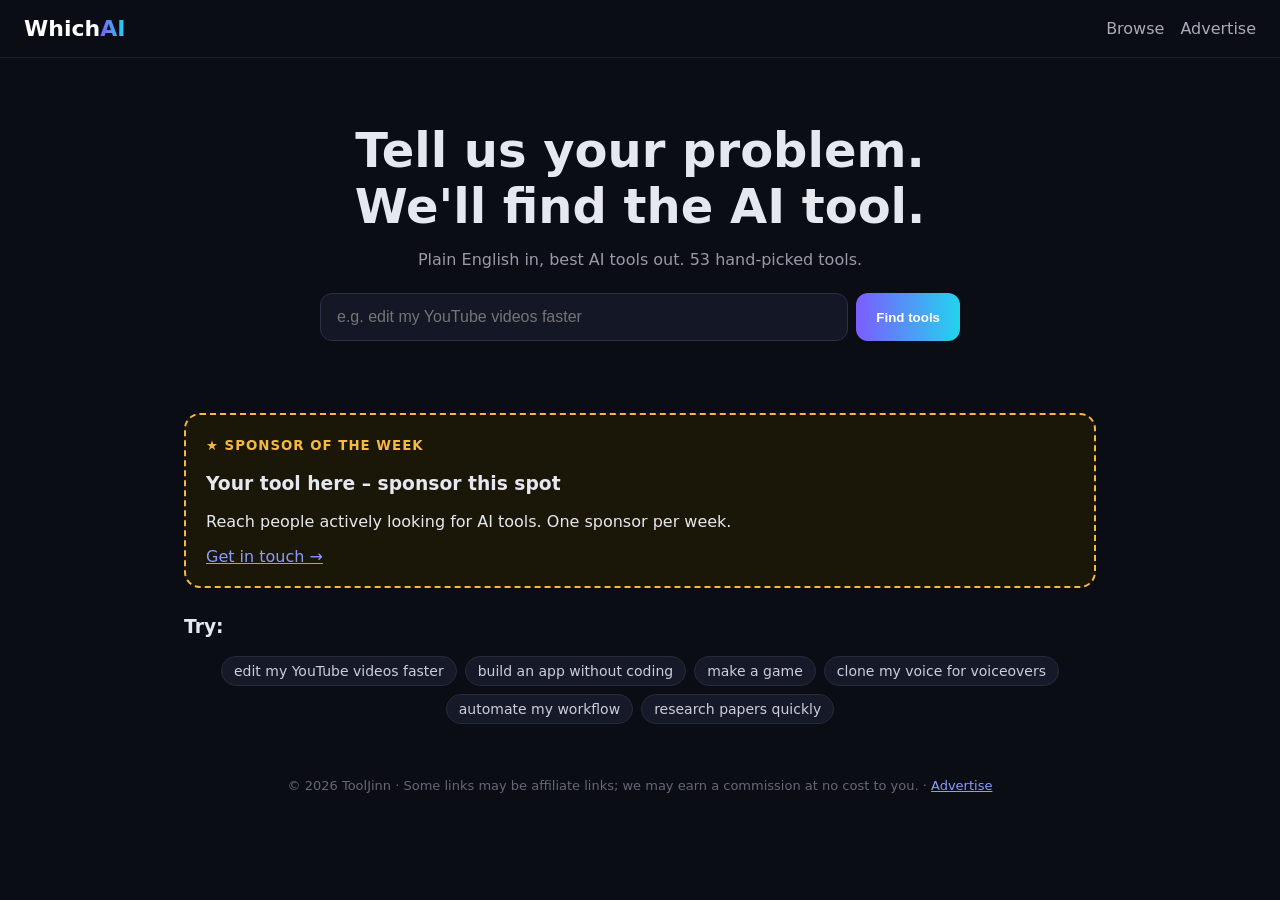
<file: index.html>
<!doctype html><html lang="en"><head><meta charset="utf-8"><meta name="viewport" content="width=device-width,initial-scale=1"><title>ToolJinn – find the right AI tool for your problem</title><meta name="description" content="Describe your problem in plain English and get matched to the best AI tools."><link rel="stylesheet" href="style.css"></head><body><header><a class="logo" href="index.html">Which<span>AI</span></a><nav><a href="index.html#browse">Browse</a><a href="advertise.html">Advertise</a></nav></header><main><section class="hero"><h1>Tell us your problem.<br>We'll find the AI tool.</h1><p>Plain English in, best AI tools out. <span id="count">50+</span> hand-picked tools.</p>
<form id="f"><input id="q" placeholder="e.g. edit my YouTube videos faster" aria-label="Describe your problem"><button>Find tools</button></form></section>
<div class="sponsor"><small>★ SPONSOR OF THE WEEK</small><h3>Your tool here – sponsor this spot</h3><p>Reach people actively looking for AI tools. One sponsor per week.</p><a href="mailto:sponsor@example.com?subject=ToolJinn%20sponsorship">Get in touch →</a></div><section id="view"></section></main><footer>© 2026 ToolJinn · Some links may be affiliate links; we may earn a commission at no cost to you. · <a href="advertise.html">Advertise</a></footer><script src="app.js"></script></body></html>
</file>
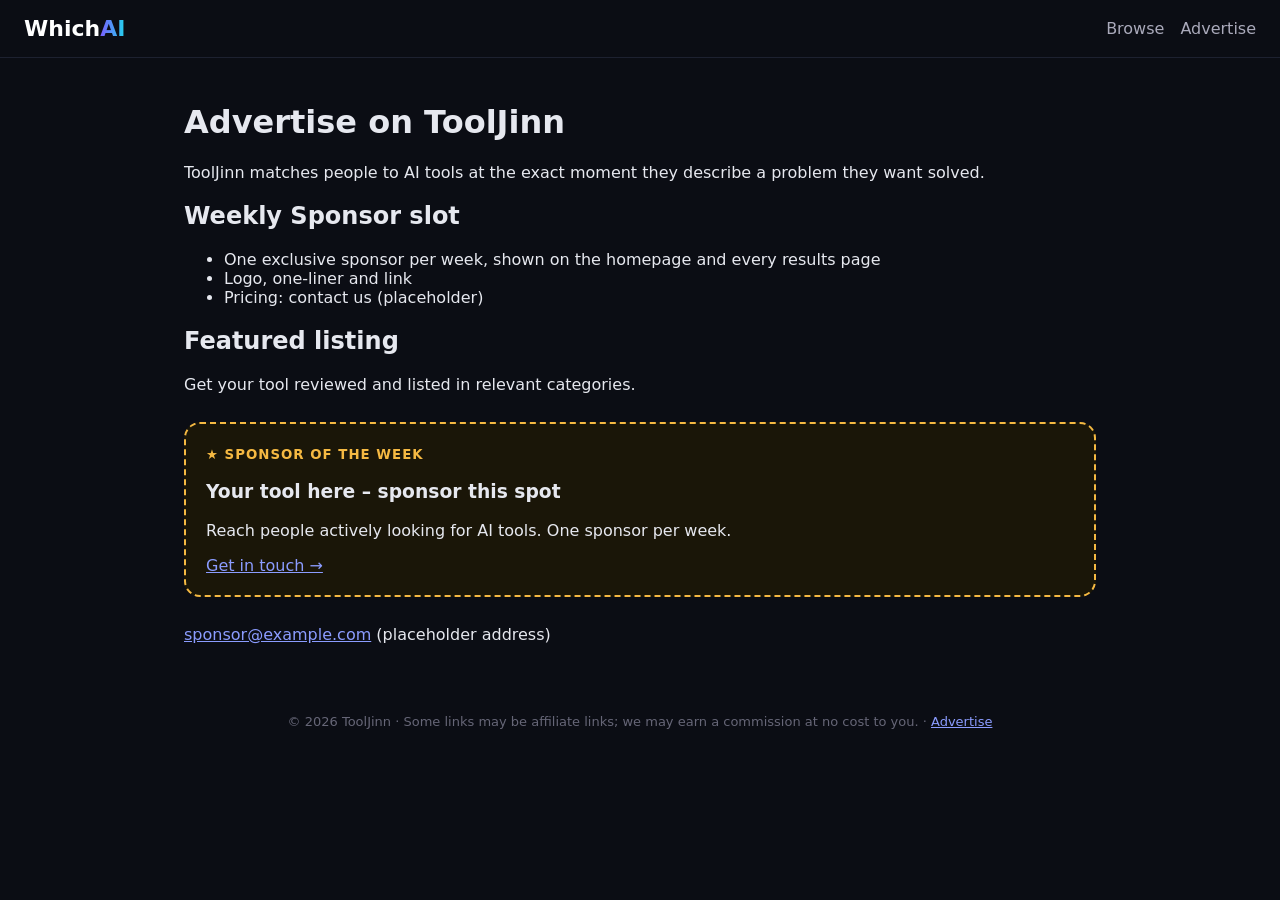
<file: advertise.html>
<!doctype html><html lang="en"><head><meta charset="utf-8"><meta name="viewport" content="width=device-width,initial-scale=1"><title>ToolJinn – find the right AI tool for your problem</title><meta name="description" content="Describe your problem in plain English and get matched to the best AI tools."><link rel="stylesheet" href="style.css"></head><body><header><a class="logo" href="index.html">Which<span>AI</span></a><nav><a href="index.html#browse">Browse</a><a href="advertise.html">Advertise</a></nav></header><main><h1>Advertise on ToolJinn</h1><p>ToolJinn matches people to AI tools at the exact moment they describe a problem they want solved.</p>
<h2>Weekly Sponsor slot</h2><ul><li>One exclusive sponsor per week, shown on the homepage and every results page</li><li>Logo, one-liner and link</li><li>Pricing: contact us (placeholder)</li></ul>
<h2>Featured listing</h2><p>Get your tool reviewed and listed in relevant categories.</p>
<div class="sponsor"><small>★ SPONSOR OF THE WEEK</small><h3>Your tool here – sponsor this spot</h3><p>Reach people actively looking for AI tools. One sponsor per week.</p><a href="mailto:sponsor@example.com?subject=ToolJinn%20sponsorship">Get in touch →</a></div><p><a href="mailto:sponsor@example.com?subject=ToolJinn%20sponsorship">sponsor@example.com</a> (placeholder address)</p></main><footer>© 2026 ToolJinn · Some links may be affiliate links; we may earn a commission at no cost to you. · <a href="advertise.html">Advertise</a></footer></body></html>
</file>
<file: style.css>
*{box-sizing:border-box}body{margin:0;font-family:system-ui,-apple-system,Segoe UI,sans-serif;background:#0b0d14;color:#e6e8ef}
a{color:#8b9cff}header{display:flex;justify-content:space-between;align-items:center;padding:16px 24px;border-bottom:1px solid #1d2130;flex-wrap:wrap;gap:8px}
.logo{font-weight:800;font-size:22px;text-decoration:none;color:#fff}.logo span{background:linear-gradient(90deg,#7c5cff,#22d3ee);-webkit-background-clip:text;color:transparent}
nav a{margin-left:16px;text-decoration:none;color:#aab}main{max-width:960px;margin:0 auto;padding:24px}
.hero{text-align:center;padding:40px 0 20px}.hero h1{font-size:clamp(28px,6vw,48px);margin:0 0 12px}.hero p{color:#99a}
form{display:flex;gap:8px;max-width:640px;margin:24px auto}input{flex:1;padding:14px 16px;border-radius:12px;border:1px solid #2a3045;background:#141826;color:#fff;font-size:16px}
button{padding:14px 20px;border:0;border-radius:12px;background:linear-gradient(90deg,#7c5cff,#22d3ee);color:#fff;font-weight:700;cursor:pointer}
.chips{display:flex;flex-wrap:wrap;gap:8px;justify-content:center}.chip{padding:6px 12px;border-radius:999px;background:#161a28;border:1px solid #262b3d;color:#ccd;cursor:pointer;font-size:14px;text-decoration:none}
.sponsor{margin:28px 0;padding:20px;border:2px dashed #f5b942;border-radius:16px;background:#1a1608}.sponsor small{color:#f5b942;font-weight:700;letter-spacing:1px}
.grid{display:grid;grid-template-columns:repeat(auto-fill,minmax(260px,1fr));gap:14px}.card{background:#121624;border:1px solid #1f2436;border-radius:14px;padding:16px}
.card h3{margin:0 0 6px}.card p{color:#aab;margin:0 0 10px;font-size:15px}.tag{font-size:12px;color:#7c8;margin-right:6px}.cat{font-size:12px;text-transform:uppercase;color:#22d3ee}
footer{text-align:center;color:#667;padding:30px;font-size:13px}
</file>
